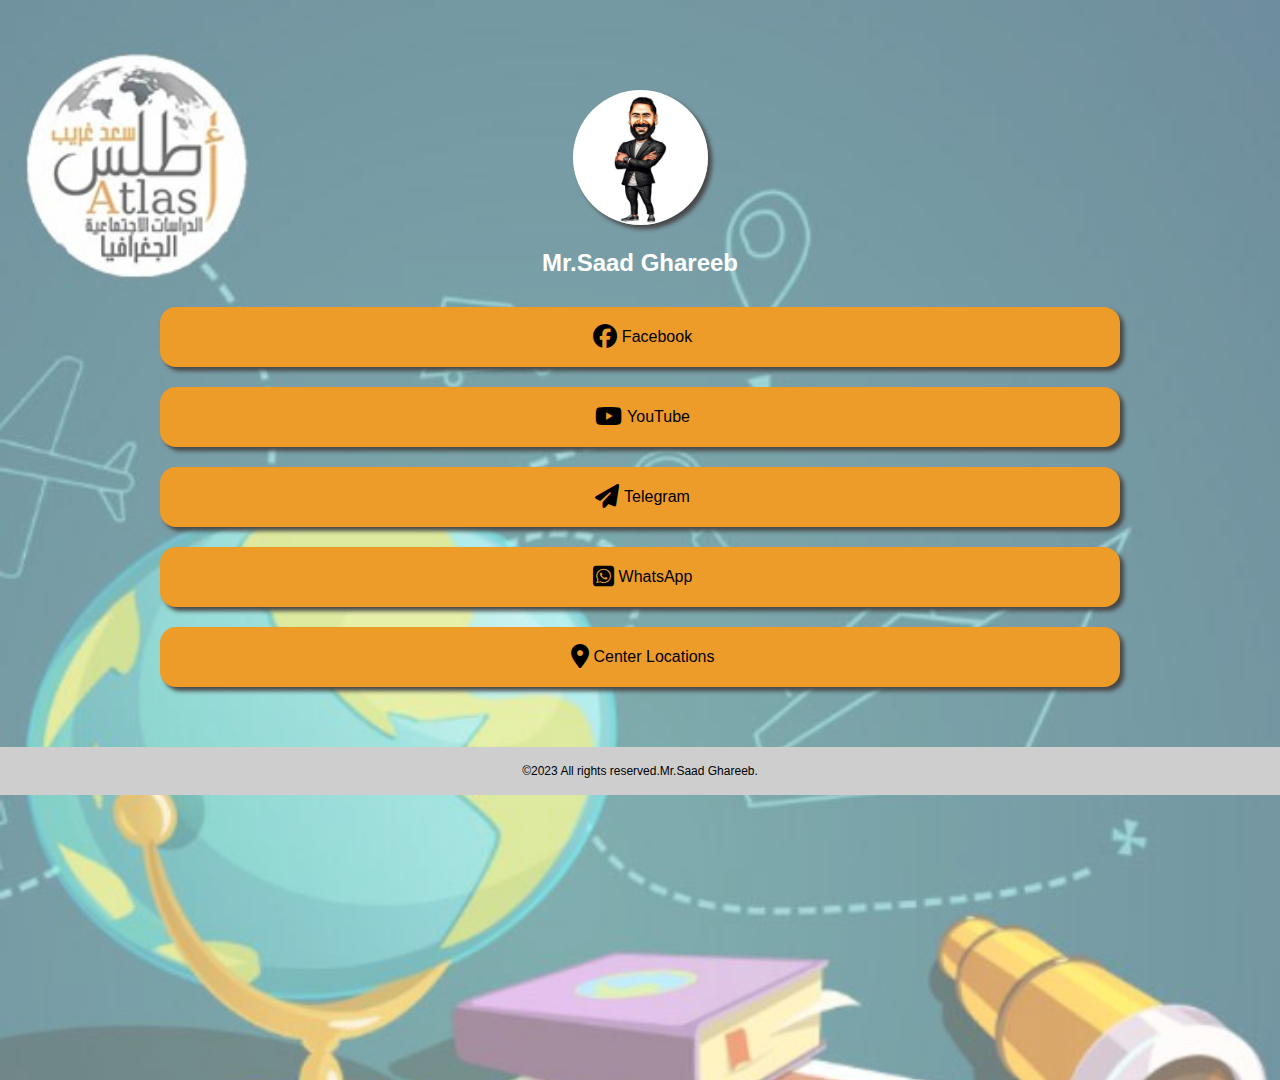
<file: index.html>
<!DOCTYPE html>
<html lang="en">
<head>
    <meta charset="UTF-8">
    <meta http-equiv="X-UA-Compatible" content="IE=edge">
    <meta name="viewport" content="width=device-width, initial-scale=1.0">
    <link rel="stylesheet" href="https://cdnjs.cloudflare.com/ajax/libs/font-awesome/6.3.0/css/all.min.css">
    <link rel="stylesheet" href="style.css">
    <title>Mr.Saad Ghareeb</title>
</head>
<body>
    <div class="overbackground">
        <div class="container">
            <div class="header">
                <img src="images/111.JPG" class="profile_image">
                <h2>Mr.Saad Ghareeb</h2>
                <!--<P>You Are Welcome</P>-->
                <!--<div class="logo1"><img class="logo1" src="images/logo_1.png"></div>-->
            </div>
    
    
            <div class="body">
                
                <a href="https://www.facebook.com/profile.php?id=100084298686564&mibextid=LQQJ4d">
                    <button><i class="fa-brands fa-facebook fa-xl"></i>Facebook</button>
                </a>
                <a href="YouTube.html">
                    <button><i class="fa-brands fa-youtube fa-xl"></i>YouTube</button>
                </a>
                <a href="Telegram.html">
                    <button><i class="fa-solid fa-paper-plane fa-xl"></i>Telegram </button>
                </a>
                <a href="https://wa.me/message/RUNHOXQKP76KH1">
                    <button><i class="fa-brands fa-square-whatsapp fa-xl"></i>WhatsApp</button>
                </a>
                <a href="Locations.html">
                    <button><i class="fa-solid fa-location-dot fa-xl"></i>Center Locations</button>
                </a>
            </div>
    
        </div>
    
        <div class="footer">
            <div class="container">
                <p>&copy;2023 All rights reserved.Mr.Saad Ghareeb.</p>
            </div>
        </div>
    </div>

</body>
</html>
</file>
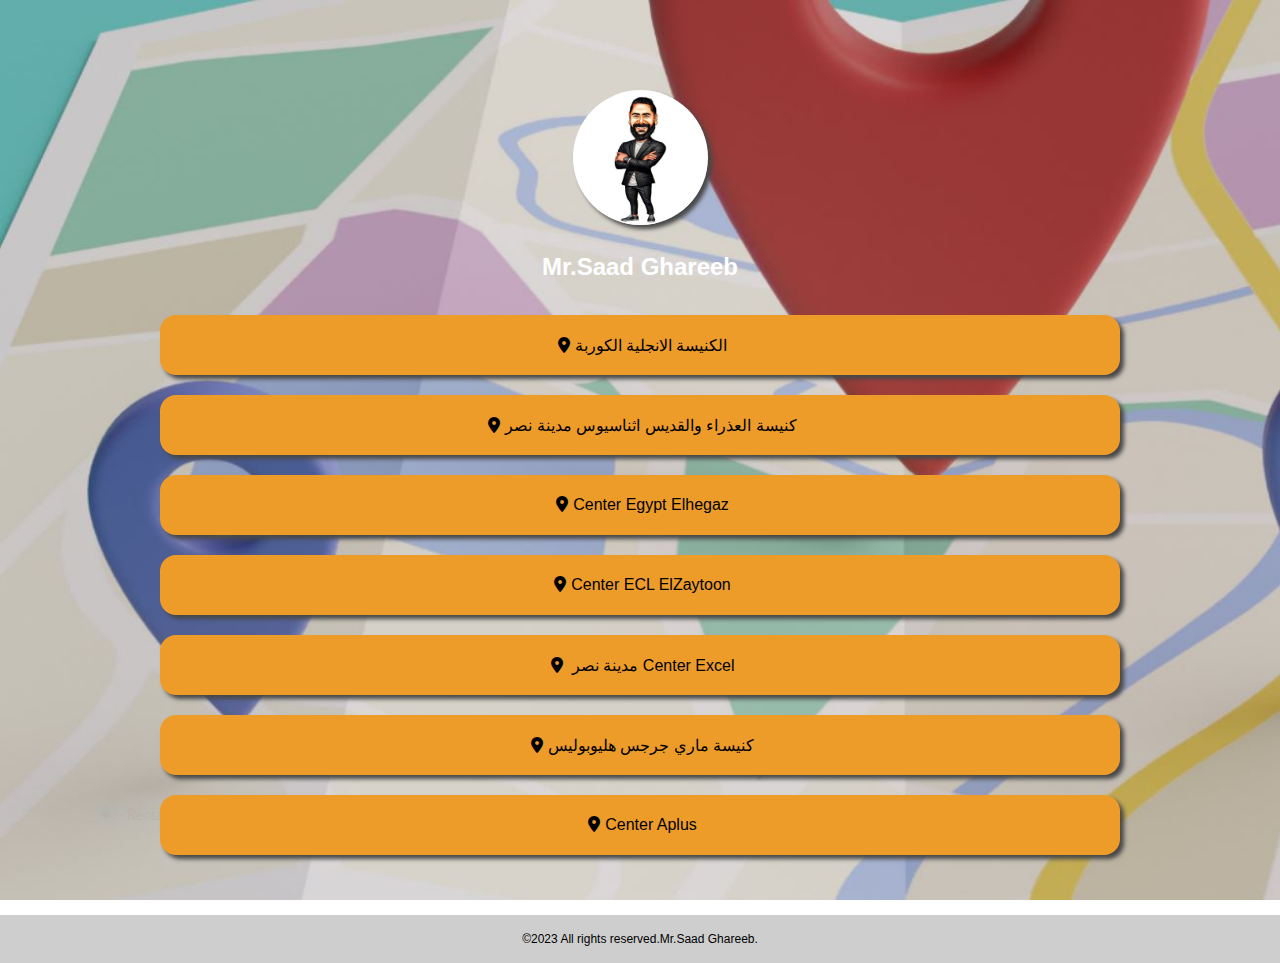
<file: Locations.html>
<!DOCTYPE html>
<html lang="en">

<head>
    <meta charset="UTF-8">
    <meta http-equiv="X-UA-Compatible" content="IE=edge">
    <meta name="viewport" content="width=device-width, initial-scale=1.0">
    <link rel="stylesheet" href="https://cdnjs.cloudflare.com/ajax/libs/font-awesome/6.3.0/css/all.min.css">
    <link rel="stylesheet" href="style.css">
    <title>Mr.Saad Ghareeb</title>
</head>

<body class="background">
    <div class="container">
        <div class="header">
            <img src="images/111.JPG" class="profile_image">
            <h2>
                <P>Mr.Saad Ghareeb</P>
            </h2>
            <!--<P>You Are Welcome</P>-->
            <!--<div class="logo1"><img class="logo1" src="images/logo_1.png"></div>--> 
        </div>
        <div class="body">
            <a href="https://goo.gl/maps/dYa7AxrSsNST5KRS7">
                <button><i class="fa-solid fa-location-dot"></i>الكنيسة الانجلية الكوربة</button>
            </a>
            <a href="https://goo.gl/maps/iBF8Y13TbmnwctDm6">
                <button><i class="fa-solid fa-location-dot"></i>كنيسة العذراء والقديس اثناسيوس مدينة نصر</button>
            </a>
            <a href="https://goo.gl/maps/QDZePGaFksvg2aQh8">
                <button><i class="fa-solid fa-location-dot"></i>Center Egypt Elhegaz</button>
            </a>
            <a href="https://goo.gl/maps/y2heQ61VLHU9Q1CNA">
                <button><i class="fa-solid fa-location-dot"></i>Center ECL ElZaytoon</button>
            </a>
            <a href="https://goo.gl/maps/tbgBvX3wQaVvDFPw6">
                <button><i class="fa-solid fa-location-dot"></i>  مدينة نصر Center Excel</button>
            </a>  
            <a href="https://goo.gl/maps/xXr3muff949LX1k97">
                <button><i class="fa-solid fa-location-dot"></i>كنيسة ماري جرجس هليوبوليس</button>
            </a>
            <a href="https://goo.gl/maps/YMRh1hbn128LrHJMA">
                <button><i class="fa-solid fa-location-dot"></i>Center Aplus</button>
            </a>
        </div>
        
    </div>
    <div class="footer">
        <div class="container">
            <p>&copy;2023 All rights reserved.Mr.Saad Ghareeb.</p>
        </div>
    </div>
</body>

</html>
</file>
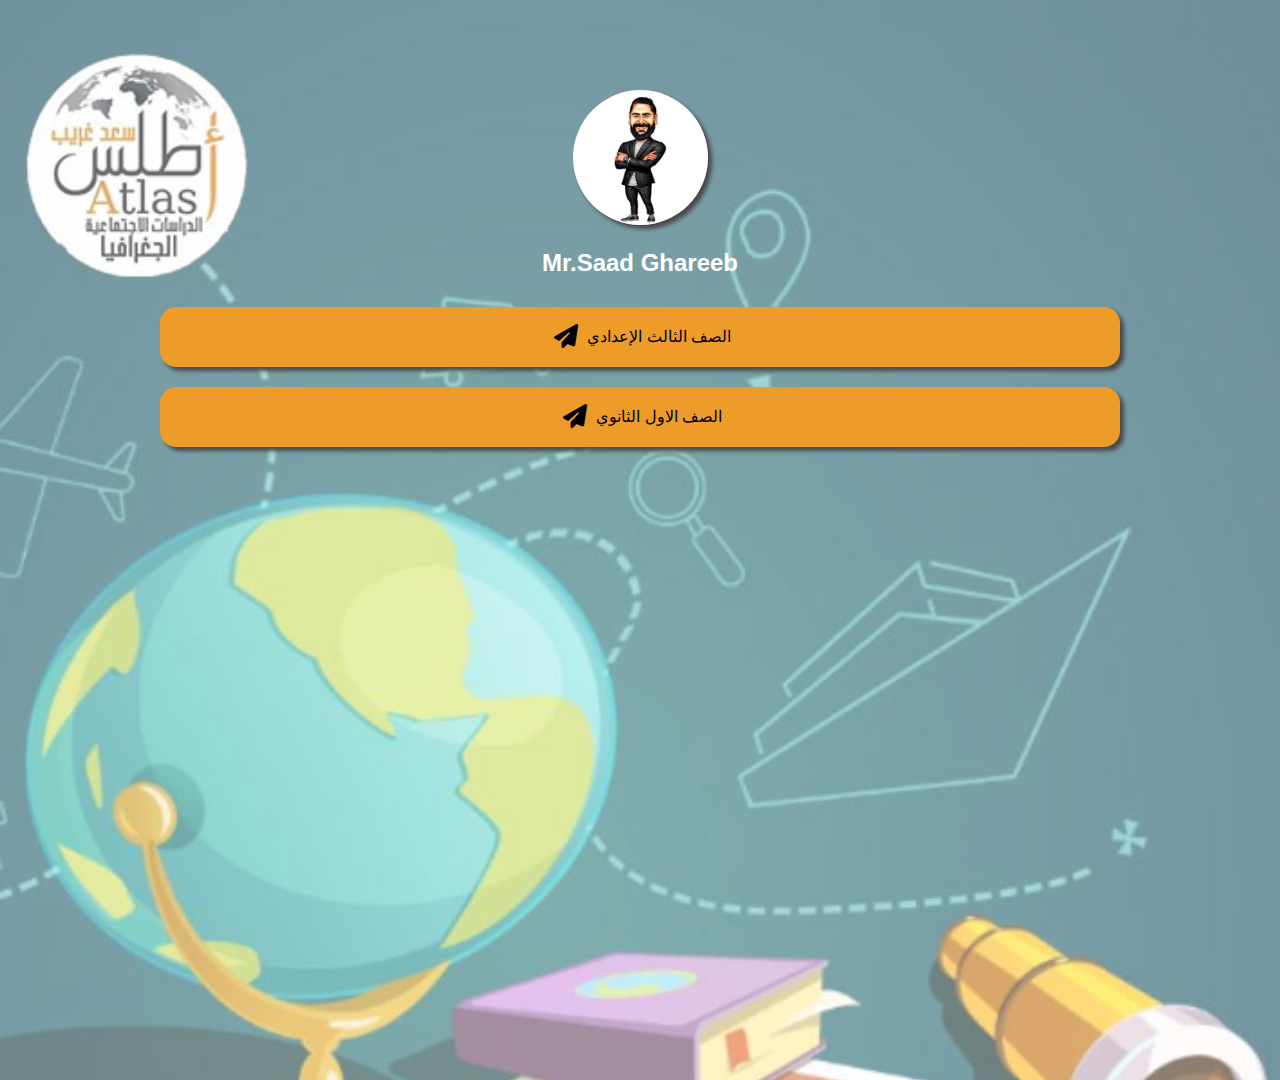
<file: Telegram.html>
<!DOCTYPE html>
<html lang="en">

<head>
    <meta charset="UTF-8">
    <meta http-equiv="X-UA-Compatible" content="IE=edge">
    <meta name="viewport" content="width=device-width, initial-scale=1.0">
    <link rel="stylesheet" href="https://cdnjs.cloudflare.com/ajax/libs/font-awesome/6.3.0/css/all.min.css">
    <link rel="stylesheet" href="style.css">
    <title>Mr.Saad Ghareeb</title>
</head>

<body>
    <div class="overbackground">
        <div class="container">
            <div class="header">
                <img src="images/111.JPG" class="profile_image">
                <h2>Mr.Saad Ghareeb</h2>
            </div>
            <div class="body">
                <a href="https://t.me/+UKsWJdmSSL81YWQ8">
                    <button><i class="fa-solid fa-paper-plane fa-xl"></i> الصف الثالث الإعدادي </button>
                </a>
                <a href="https://t.me/+EErNFG3C5eFmZmI0">
                    <button><i class="fa-solid fa-paper-plane fa-xl"></i> الصف الاول الثانوي </button>
                </a>
            </div>
        </div>
    </div>
</body>

</html>
</file>
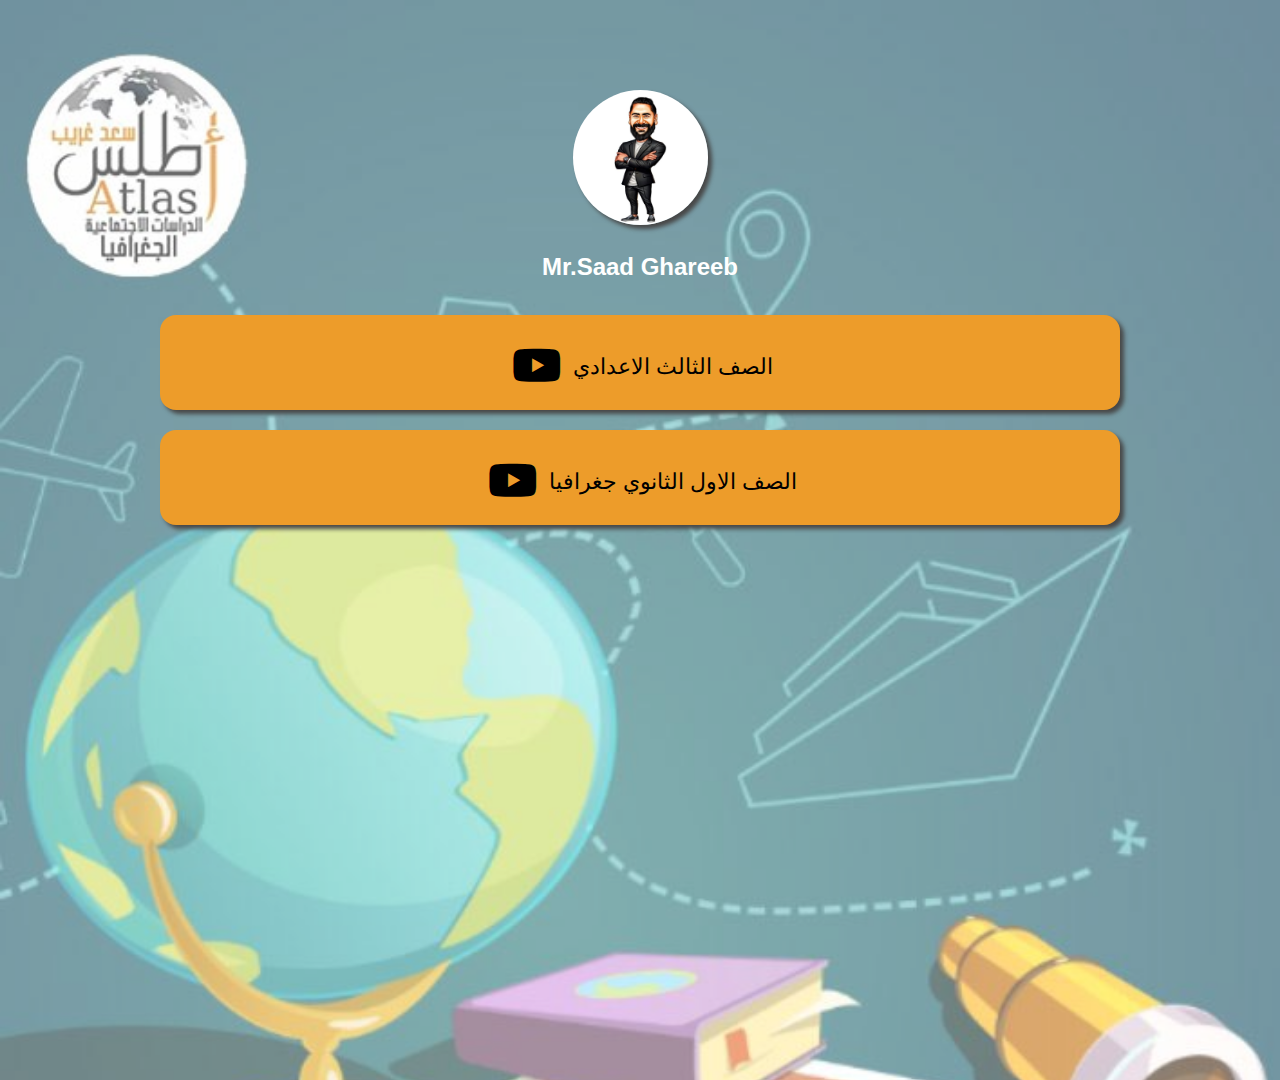
<file: YouTube.html>
<!DOCTYPE html>
<html lang="en">

<head>
    <meta charset="UTF-8">
    <meta http-equiv="X-UA-Compatible" content="IE=edge">
    <meta name="viewport" content="width=device-width, initial-scale=1.0">
    <link rel="stylesheet" href="https://cdnjs.cloudflare.com/ajax/libs/font-awesome/6.3.0/css/all.min.css">
    <link rel="stylesheet" href="style.css">
    <title>Mr.Saad Ghareeb</title>
</head>

<body >
    <div class="overbackground">
        <div class="container">
            <div class="header">
                <img src="images/111.JPG" class="profile_image">
                <h2>
                    <P>Mr.Saad Ghareeb</P>
                </h2>
                <!--<P>You Are Welcome</P>-->
                <!--<div class="logo1"><img class="logo1" src="images/logo_1.png"></div>-->
            </div>
            <div class="body youtube">
                <a href="https://www.youtube.com/playlist?list=PL50bV1qWjEN74TJpOMIvC6FezMF01-7yA">
                    <button>
                        <span> الصف الثالث الاعدادي  </span> <span><i class="fa-brands fa-youtube fa-2xl"></i></span>
                    </button>
                </a>
                <a href="https://youtube.com/playlist?list=PL50bV1qWjEN6dkChP6Zjz17xzEos_p3rI&si=Zs1Z8FRUFdtU3Ylt">
                    <button> الصف الاول الثانوي جغرافيا <i class="fa-brands fa-youtube fa-2xl"></i></button>
                </a>
            </div>
    
        </div>
    </div>
</body>

</html>
</file>
<file: style.css>
body{
    padding: 0;
    margin: 0;
    font-family: Arial, sans-serif;
    background-image: url("images/77.jpg");
    height: 100vh;
    width: 100%;
    background-repeat: no-repeat;
    background-attachment: fixed;
    background-size:cover;
}


.overbackground{
    background-color: rgba(255, 255, 255, 0.393);
    height: 120vh;
    width: 100%;
    background-repeat: no-repeat;
    background-attachment: fixed;
    background-size: cover;
}

.background{
    background-image: url("images/2.JPG");
}

.container{
    width: 82%;
    margin: auto;
}

.header{
    text-align: center;
    /*text-transform: uppercase;*/
    margin: 0px 0;
    /*letter-spacing: 2px;*/
    /* color: white;*/
}

.container .header img{
    height: 135px;
    width: 135px;
    border-radius: 100px;
    margin-top: 90px;
}
.container .header h2{
    color: white;
}
.profile_image{
    box-shadow: 4px 4px 4px #484848;
}
.container .header .logo1 img{
    width: 277px;
    height: 150px;
    margin: 0;
    padding: 0;
    margin-right: -20px;
}

.body{
    padding: 0px 0;
    text-align: center;
}

.body button{
    width: 100%;
    height: 60px;
    border-radius: 16px;
    border:none;
    box-shadow: 4px 4px 4px #484848;
    background-color: rgb(237, 156, 42);
    margin: 10px 0;
    font-size: 16px;
    color: black;
}

.youtube button{
    height: 95px;
    font-size: 22px;
    direction: rtl;
}
.youtube button i{
    padding-top: 20px;
}

.body button:hover{
    background-color: rgb(201, 47, 47);
    color: white;
}

.body button i{
    margin: 0 5px;
}

.body .phone button{
    display: inline-block;
    width: 42%;
    margin: 10 0;
    margin-left: 4px;
}

.container .logo{
    text-align: center;
}
.container .logo img{
    width: 220px;
    height: 150px;
}

.footer {
    background-color: #cecece;
    padding: 5px 0;
    text-align: center;
    margin-top: 50px;
    width: 100%;

}

.container{
    max-width: 960px;
    margin: 0 auto;
}

.footer .container p{
    font-size: 12px;
}
</file>
